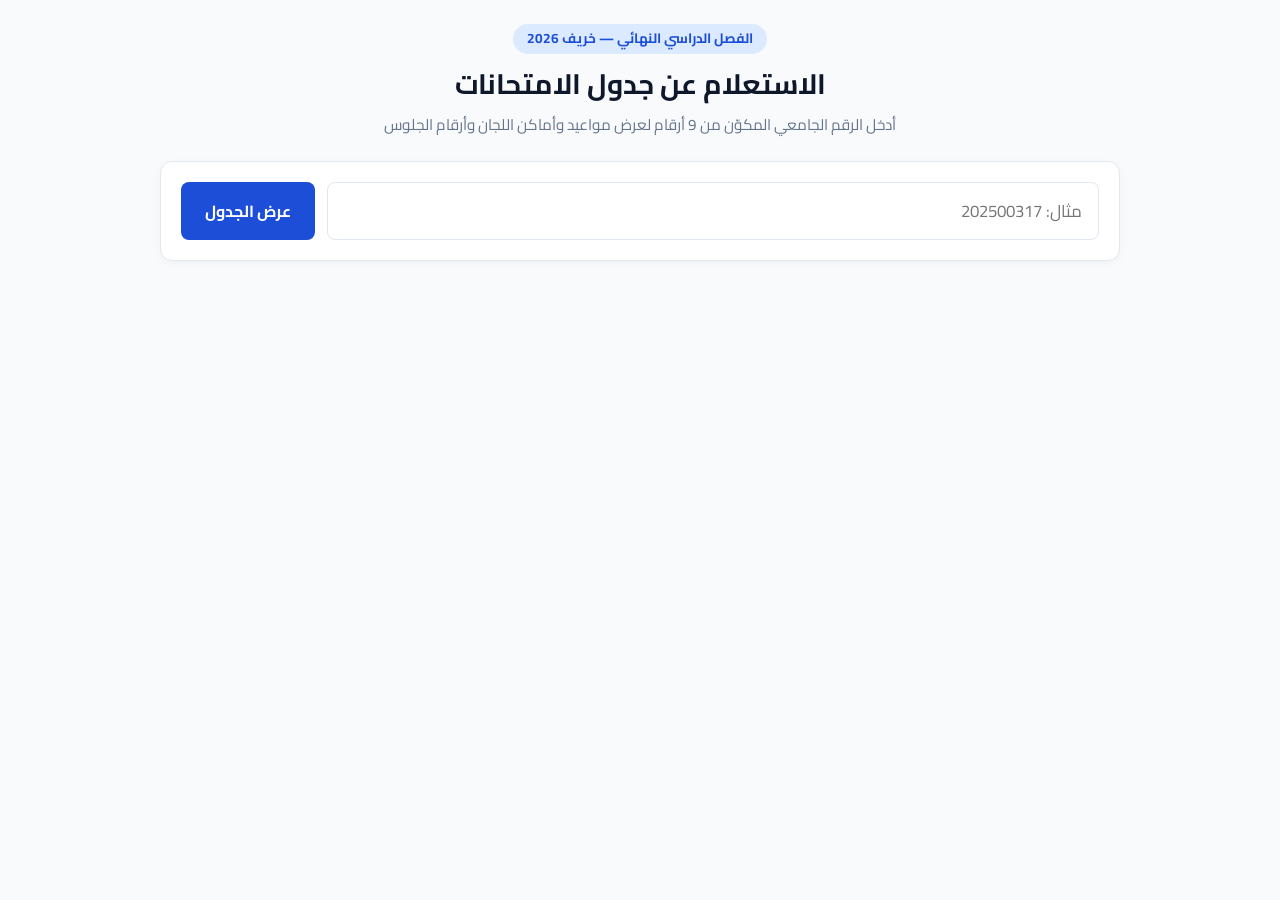
<file: index.html>
<!DOCTYPE html>
<html lang="ar" dir="rtl">
<head>
  <meta charset="UTF-8" />
  <meta name="viewport" content="width=device-width, initial-scale=1.0" />
  <title>جدول الامتحانات النهائية | Final Schedule</title>
  <link rel="stylesheet" href="style.css" />
  <link href="https://fonts.googleapis.com/css2?family=Cairo:wght@400;600;700&display=swap" rel="stylesheet">
</head>
<body>
  <div class="container">
    <header class="header">
      <div class="badge">الفصل الدراسي النهائي — خريف 2026</div>
      <h1>الاستعلام عن جدول الامتحانات</h1>
      <p>أدخل الرقم الجامعي المكوّن من 9 أرقام لعرض مواعيد وأماكن اللجان وأرقام الجلوس</p>
    </header>

    <section class="search-card">
      <form id="search-form" class="search-box">
        <input
          type="text"
          id="student-id-input"
          placeholder="مثال: 202500317"
          maxlength="9"
          inputmode="numeric"
          required
          autocomplete="off"
        />
        <button type="submit" id="search-btn">عرض الجدول</button>
      </form>
      <div id="error-message" class="error-msg hidden"></div>
    </section>

    <main id="result-section" class="result-section hidden">
      <div class="student-info-card">
        <div class="info-item">
          <span class="label">الرقم الجامعي:</span>
          <span id="display-student-id" class="value">—</span>
        </div>
        <div class="info-item">
          <span class="label">الدفعة:</span>
          <span id="student-cohort" class="value">—</span>
        </div>
        <div class="info-item">
          <span class="label">عدد المواد:</span>
          <span id="exams-count" class="value">0</span>
        </div>
        <button type="button" id="print-btn" class="print-btn">طباعة الجدول</button>
      </div>

      <div class="table-wrapper">
        <table class="schedule-table">
          <thead>
            <tr>
              <th>كود المادة</th>
              <th>اسم المادة</th>
              <th>اليوم والتاريخ</th>
              <th>الوقت</th>
              <th>القاعة / اللجنة</th>
              <th>رقم الجلوس</th>
            </tr>
          </thead>
          <tbody id="schedule-body"></tbody>
        </table>
      </div>

      <p class="footnote">
        * يعرض هذا الجدول المواد المُعلن قوائم لجانها وأرقام جلوسها. في حال وجود مواد أخرى مسجلة لديك ولم تظهر هنا، يرجى مراجعة الجدول العام للامتحانات.
      </p>
    </main>
  </div>

  <script src="data.js"></script>
  <script src="app.js"></script>
</body>
</html>
</file>
<file: style.css>
:root {
  --primary: #1d4ed8;
  --primary-hover: #1e40af;
  --bg: #f8fafc;
  --card: #ffffff;
  --text: #0f172a;
  --muted: #64748b;
  --border: #e2e8f0;
  --error-bg: #fef2f2;
  --error-text: #b91c1c;
}

* {
  box-sizing: border-box;
  margin: 0;
  padding: 0;
}

body {
  font-family: "Cairo", sans-serif;
  background: var(--bg);
  color: var(--text);
  line-height: 1.6;
  padding: 24px 16px;
}

.hidden {
  display: none !important;
}

.container {
  max-width: 960px;
  margin: 0 auto;
}

.header {
  text-align: center;
  margin-bottom: 24px;
}

.badge {
  display: inline-block;
  background: #dbeafe;
  color: var(--primary);
  font-weight: 700;
  font-size: 0.85rem;
  padding: 4px 14px;
  border-radius: 999px;
  margin-bottom: 8px;
}

.header h1 {
  font-size: 1.75rem;
  margin-bottom: 6px;
}

.header p {
  color: var(--muted);
  font-size: 0.95rem;
}

.search-card {
  background: var(--card);
  border: 1px solid var(--border);
  border-radius: 12px;
  padding: 20px;
  box-shadow: 0 2px 8px rgba(15, 23, 42, 0.04);
  margin-bottom: 24px;
}

.search-box {
  display: flex;
  gap: 12px;
}

.search-box input {
  flex: 1;
  padding: 12px 16px;
  font-family: inherit;
  font-size: 1.05rem;
  border: 1.5px solid var(--border);
  border-radius: 8px;
  outline: none;
  direction: ltr;
  text-align: right;
}

.search-box input:focus {
  border-color: var(--primary);
}

.search-box button {
  padding: 12px 24px;
  font-family: inherit;
  font-size: 1rem;
  font-weight: 700;
  color: #fff;
  background: var(--primary);
  border: none;
  border-radius: 8px;
  cursor: pointer;
  transition: background 0.15s;
}

.search-box button:hover {
  background: var(--primary-hover);
}

.error-msg {
  margin-top: 12px;
  padding: 10px 14px;
  background: var(--error-bg);
  color: var(--error-text);
  border: 1px solid #fecaca;
  border-radius: 8px;
  font-size: 0.95rem;
  font-weight: 600;
}

.student-info-card {
  display: flex;
  flex-wrap: wrap;
  align-items: center;
  justify-content: space-between;
  gap: 16px;
  background: var(--card);
  border: 1px solid var(--border);
  border-radius: 12px;
  padding: 16px 20px;
  margin-bottom: 16px;
}

.info-item .label {
  color: var(--muted);
  font-size: 0.9rem;
  margin-left: 6px;
}

.info-item .value {
  font-weight: 700;
  font-size: 1rem;
}

.print-btn {
  padding: 8px 16px;
  font-family: inherit;
  font-weight: 600;
  font-size: 0.9rem;
  background: #f1f5f9;
  color: var(--text);
  border: 1px solid var(--border);
  border-radius: 8px;
  cursor: pointer;
}

.print-btn:hover {
  background: #e2e8f0;
}

.table-wrapper {
  background: var(--card);
  border: 1px solid var(--border);
  border-radius: 12px;
  overflow-x: auto;
}

.schedule-table {
  width: 100%;
  border-collapse: collapse;
  text-align: right;
}

.schedule-table th,
.schedule-table td {
  padding: 12px 14px;
  border-bottom: 1px solid var(--border);
  font-size: 0.95rem;
}

.schedule-table th {
  background: #f1f5f9;
  font-weight: 700;
  white-space: nowrap;
}

.schedule-table tbody tr:last-child td {
  border-bottom: none;
}

.schedule-table tbody tr:hover {
  background: #f8fafc;
}

.schedule-table td:first-child,
.schedule-table td:nth-child(4),
.schedule-table td:nth-child(5),
.schedule-table td:nth-child(6) {
  font-weight: 600;
  white-space: nowrap;
}

.footnote {
  margin-top: 12px;
  font-size: 0.85rem;
  color: var(--muted);
}

@media (max-width: 600px) {
  .search-box {
    flex-direction: column;
  }
}

@media print {
  body {
    background: #fff;
    padding: 0;
  }
  .search-card,
  .print-btn {
    display: none !important;
  }
  .student-info-card,
  .table-wrapper {
    border: 1px solid #cbd5e1;
    box-shadow: none;
  }
}
</file>
